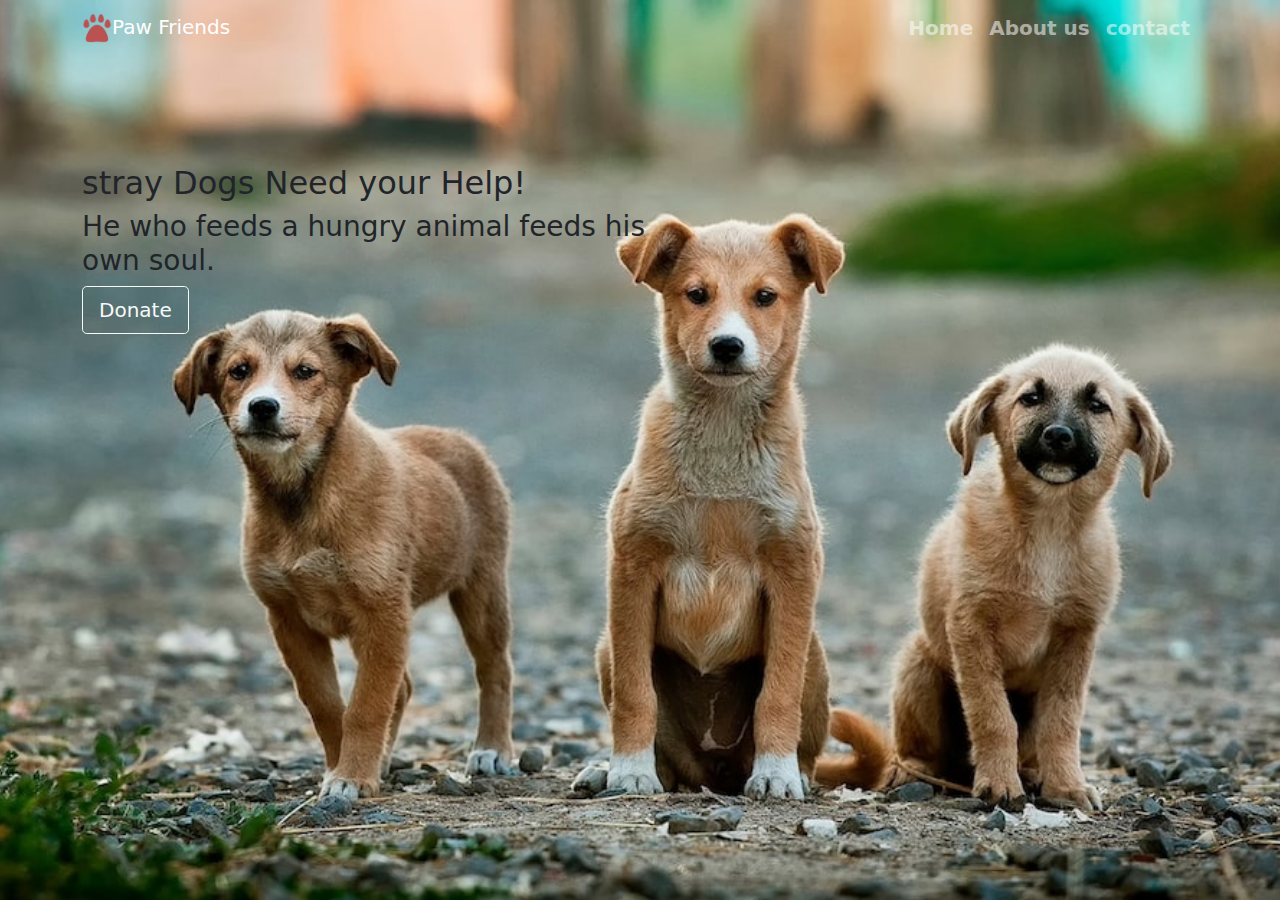
<file: index.html>
<!DOCTYPE html>
<html lang="en">
  <head>
    <meta charset="UTF-8" />
    <meta http-equiv="X-UA-Compatible" content="IE=edge" />
    <meta name="viewport" content="width=device-width, initial-scale=1.0" />
    <title>Document</title>

    <link href="./bsasset/css/bootstrap.min.css" rel="stylesheet" />
    <style>
      body {
        background-image: url("pawimg/sdogs.jpeg");
        background-size: cover;
        background-repeat: no-repeat;
        background-position: center center;
        background-attachment: fixed;
      }
    </style>
  </head>
  <body>
    <header>
      <nav class="navbar navbar-expand-md navbar-dark bg-transparant">
        <div class="container">
          <a href="/" class="navbar-brand h5">
            <img
              src="pawimg/paw.png"
              width="30"
              height="30"
              alt="Donates image"
              loading="lazy"
            />Paw Friends</a
          >

          <button
            class="navbar-toggler"
            type="button"
            data-bs-toggle="collapse"
            data-bs-target="#myNavBar"
            aria-controls="myNavBar"
            aria-expanded="false"
            aria-label="Toggle navigation"
          >
            <span class="navbar-toggler-icon"></span>
          </button>

          <div class="collapse navbar-collapse" id="myNavBar">
            <ul class="navbar-nav ms-auto">
              <li class="nav-item active">
                <a href="./index.html" class="nav-link h5"
                  ><strong>Home</strong></a
                >
              </li>
              <li class="nav-item active" class="nav-item">
                <a href="./about.html" class="nav-link h5"
                  ><strong>About us</strong></a
                >
              </li>
              <li class="nav-item active">
                <a href="./contact.html" class="nav-link h5"
                  ><strong>contact</strong></a
                >
              </li>
            </ul>
          </div>
        </div>
      </nav>
    </header>

    <div
      class="container"
      style="margin-top: 100px; margin-left: auto; margin-right: right"
    >
      <h2 class="">stray Dogs Need your Help!</h2>
      <h3 class="">
        He who feeds a hungry animal feeds his <br />
        own soul.
      </h3>

      <a href="./donation.html">
        <button type="button" class="btn btn-lg btn-outline-light donatebtn">
          Donate
        </button></a
      >
    </div>

    <script src="./bsasset/js/jquery.min.js"></script>
    <script src="./bsasset/js/bootstrap.min.js"></script>
  </body>
</html>
</file>
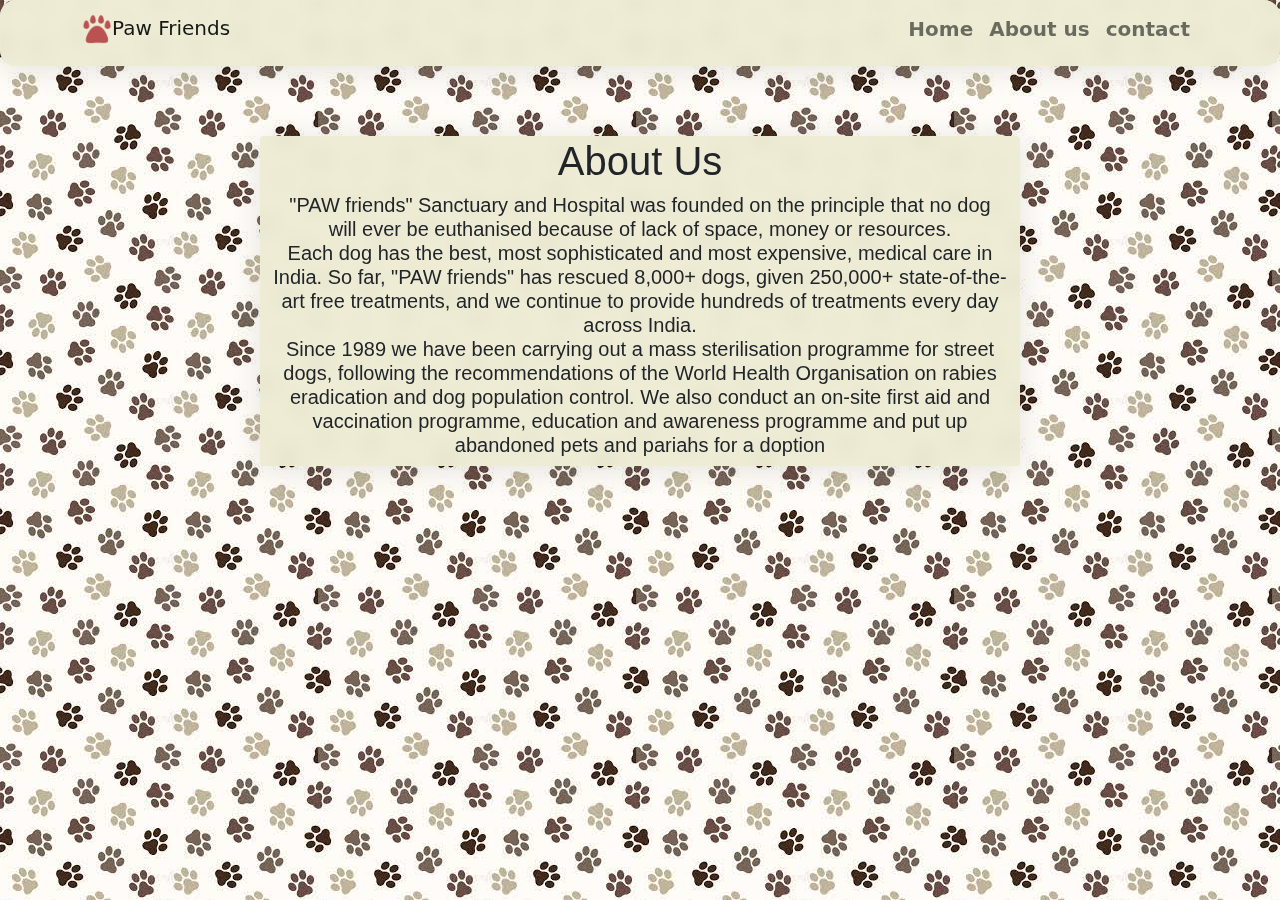
<file: about.html>
<!DOCTYPE html>
<html lang="en">
  <head>
    <meta charset="UTF-8" />
    <meta http-equiv="X-UA-Compatible" content="IE=edge" />
    <meta name="viewport" content="width=device-width, initial-scale=1.0" />
    <title>About us</title>

    <link href="./bsasset/css/bootstrap.min.css" rel="stylesheet" />
    <style>
      body {
        background-image: url("pawimg/aboutbg.jpeg");
        box-sizing: border-box;
      }

      * {
        box-sizing: inherit;
      }

      main {
        font-family: "Inter", sans-serif;
        width: 90%;
        max-width: 800px;
        margin: 50px auto;
        font-family: Calibri, Arial, sans-serif;
        padding: 20px;
      }

      .constyl {
        background: rgba(237, 235, 211, 0.96);
        border-radius: 16px;
        box-shadow: 0 4px 30px rgba(0, 0, 0, 0.1);
        backdrop-filter: blur(8.5px);
        -webkit-backdrop-filter: blur(8.5px);
        border: 1px solid rgba(237, 235, 211, 0.37);
      }
    </style>
  </head>
  <body>
    <header>
      <nav class="navbar navbar-expand-md navbar-light constyl">
        <div class="container">
          <a href="/" class="navbar-brand h5">
            <img
              src="pawimg/paw.png"
              width="30"
              height="30"
              alt="Donates image"
              loading="lazy"
            />Paw Friends</a
          >

          <button
            class="navbar-toggler"
            type="button"
            data-bs-toggle="collapse"
            data-bs-target="#myNavBar"
            aria-controls="myNavBar"
            aria-expanded="false"
            aria-label="Toggle navigation"
          >
            <span class="navbar-toggler-icon"></span>
          </button>

          <div class="collapse navbar-collapse" id="myNavBar">
            <ul class="navbar-nav ms-auto">
              <li class="nav-item active">
                <a href="./index.html" class="nav-link h5"
                  ><strong>Home</strong></a
                >
              </li>
              <li class="nav-item active" class="nav-item">
                <a href="./about.html" class="nav-link h5"
                  ><strong>About us</strong></a
                >
              </li>
              <li class="nav-item active">
                <a href="./contact.html" class="nav-link h5"
                  ><strong>contact</strong></a
                >
              </li>
            </ul>
          </div>
        </div>
      </nav>
    </header>

    <main>
      <div
        class="container text-center rounded constyl"
        style="min-height: 200px"
      >
        <div class="row">
          <div class="col-md-12">
            <h1>About Us</h1>
          </div>
        </div>

        <div class="row">
          <div class="col-md-12">
            <p class="h5" align="center">
              "PAW friends" Sanctuary and Hospital was founded on the principle
              that no dog will ever be euthanised because of lack of space,
              money or resources.<br />
              Each dog has the best, most sophisticated and most expensive,
              medical care in India. So far, "PAW friends" has rescued 8,000+
              dogs, given 250,000+ state-of-the-art free treatments, and we
              continue to provide hundreds of treatments every day across India.
              <br />
              Since 1989 we have been carrying out a mass sterilisation
              programme for street dogs, following the recommendations of the
              World Health Organisation on rabies eradication and dog population
              control. We also conduct an on-site first aid and vaccination
              programme, education and awareness programme and put up abandoned
              pets and pariahs for a doption
            </p>
          </div>
        </div>
      </div>
    </main>

    <script src="./bsasset/js/jquery.min.js"></script>
    <script src="./bsasset/js/bootstrap.min.js"></script>
  </body>
</html>
</file>
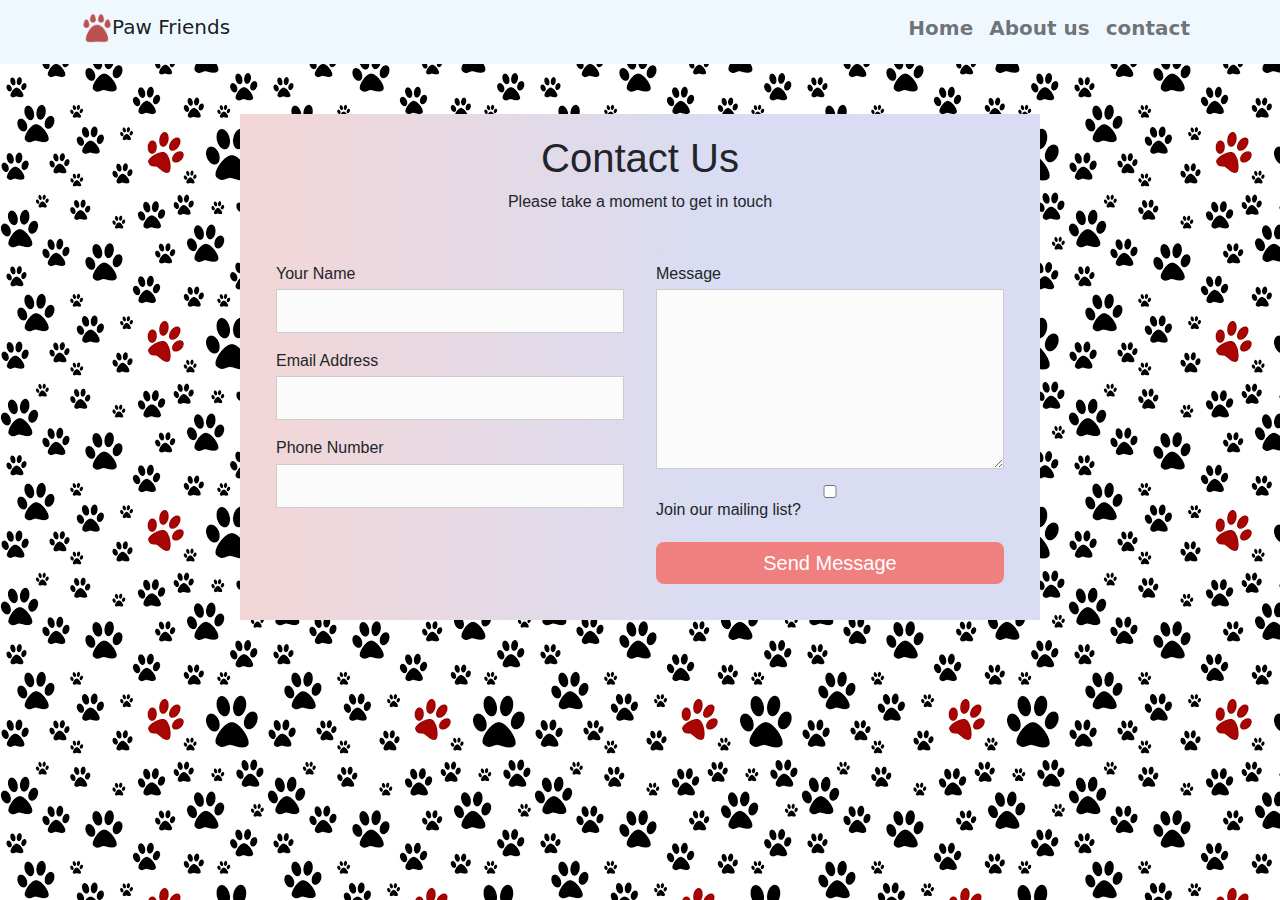
<file: contact.html>
<!DOCTYPE html>
<html lang="en">
  <head>
    <meta charset="UTF-8" />
    <meta http-equiv="X-UA-Compatible" content="IE=edge" />
    <meta name="viewport" content="width=device-width, initial-scale=1.0" />
    <title>Document</title>
    <link href="./bsasset/css/bootstrap.min.css" rel="stylesheet" />

    <style>
      body {
        background: url("pawimg/contactbgpic.png");
        box-sizing: border-box;
      }

      * {
        box-sizing: inherit;
      }

      main {
        background: #e5d6d6;
        background: linear-gradient(90deg, #f3d6d6 0, #d9dcf2 58%);
        font-family: "Inter", sans-serif;
        width: 90%;
        max-width: 800px;
        margin: 50px auto;
        font-family: Calibri, Arial, sans-serif;
        padding: 20px;
      }

      h1,
      p {
        text-align: center;
      }
      label {
        display: block;
        margin: 1em 0 0.2em;
      }
      /* single-line text, checkbox, and button */
      input,
      select,
      textarea {
        display: block;
        width: 100%;
        padding: 0.3em;
        font-size: 20px;
        background-color: #fbfbfb;
        border: solid 1px #ccc;
        resize: vertical;
      }
      textarea {
        min-height: 180px;
      }

      input[type="submit"] {
        background: lightcoral;
        margin: 1em 0 0;
        color: white;
        border: none;
        border-radius: 8px;
        transition: all 0.3s ease-out;
      }

      input:focus,
      input:hover,
      select:focus,
      select:hover,
      textarea:focus,
      textarea:hover {
        background: lavenderBlush;
      }

      /* hover and focus states */
      input[type="submit"]:hover,
      input[type="submit"]:focus {
        background: lightgreen;
        outline: none;
      }

      @media screen and (min-width: 600px) {
        /*  make the form 2 columns */
        form:after {
          content: "";
          display: block;
          clear: both;
        }
        .column {
          width: 50%;
          padding: 1em;
          float: left;
        }
      }
    </style>
  </head>

  <body>
    <header>
      <nav
        class="navbar navbar-expand-md navbar-light"
        style="background-color: aliceblue"
      >
        <div class="container">
          <a href="/" class="navbar-brand h5">
            <img
              src="pawimg/paw.png"
              width="30"
              height="30"
              alt="Donates image"
              loading="lazy"
            />Paw Friends</a
          >

          <button
            class="navbar-toggler"
            type="button"
            data-bs-toggle="collapse"
            data-bs-target="#myNavBar"
            aria-controls="myNavBar"
            aria-expanded="false"
            aria-label="Toggle navigation"
          >
            <span class="navbar-toggler-icon"></span>
          </button>

          <div class="collapse navbar-collapse" id="myNavBar">
            <ul class="navbar-nav ms-auto">
              <li class="nav-item active">
                <a href="./index.html" class="nav-link h5"
                  ><strong>Home</strong></a
                >
              </li>
              <li class="nav-item active" class="nav-item">
                <a href="./about.html" class="nav-link h5"
                  ><strong>About us</strong></a
                >
              </li>
              <li class="nav-item active">
                <a href="./contact.html" class="nav-link h5"
                  ><strong>contact</strong></a
                >
              </li>
            </ul>
          </div>
        </div>
      </nav>
    </header>

    <main>
      <form action="https://formsubmit.co/msmukesh2001@gmail.com" method="POST">
        <h1>Contact Us</h1>
        <p>Please take a moment to get in touch</p>

        <div class="column">
          <label for="the-name">Your Name</label>
          <input type="text" name="name" id="the-name" />

          <label for="the-email">Email Address</label>
          <input type="email" name="email" id="the-email" />

          <label for="the-phone">Phone Number</label>
          <input type="tel" name="phone" id="the-phone" />
        </div>

        <div class="column">
          <label for="the-message">Message</label>
          <textarea name="message" id="the-message"></textarea>
          <label>
            <input type="checkbox" name="newsletter" value="yes" /> Join our
            mailing list?
          </label>
          <input type="submit" value="Send Message" />
        </div>
      </form>
    </main>

    <script src="./bsasset/js/jquery.min.js"></script>
    <script src="./bsasset/js/bootstrap.min.js"></script>
  </body>
</html>
</file>
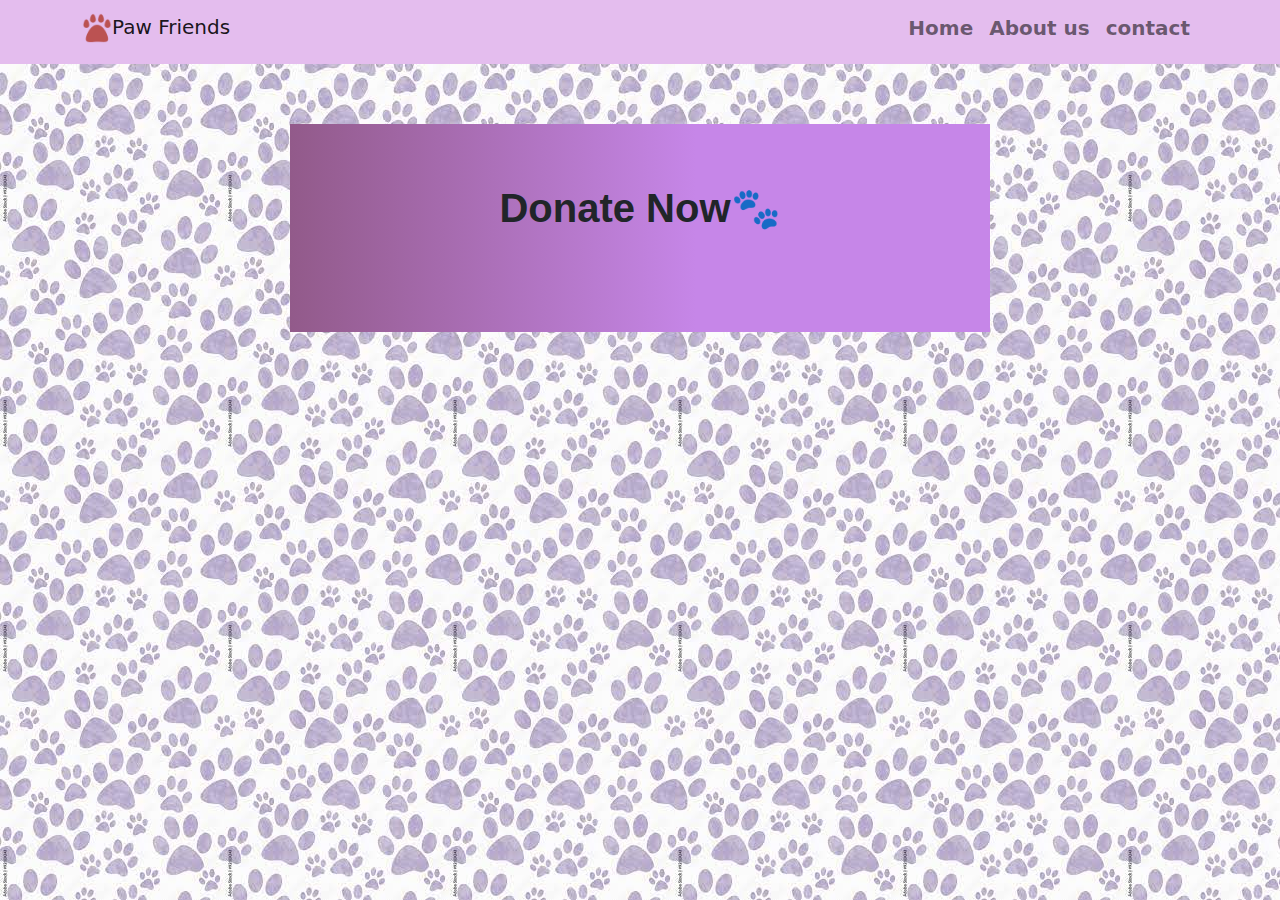
<file: donation.html>
<!DOCTYPE html>
<html lang="en">
  <head>
    <meta charset="UTF-8" />
    <meta http-equiv="X-UA-Compatible" content="IE=edge" />
    <meta name="viewport" content="width=device-width, initial-scale=1.0" />
    <title>Document</title>
    <link href="./bsasset/css/bootstrap.min.css" rel="stylesheet" />
    <style>
      body {
        background: url("pawimg/donatebg.jpeg");
        box-sizing: border-box;
      }

      * {
        box-sizing: inherit;
      }

      main {
        background: #c58bd4;
        background: linear-gradient(90deg, #925a8a 0, #c686e8 58%);
        font-family: "Inter", sans-serif;
        width: 70%;
        max-width: 700px;
        margin: 60px auto;
        font-family: Calibri, Arial, sans-serif;
        padding: 60px;
      }

      form,
      h1 {
        padding-bottom: 1rem;
        text-align: center;
      }
    </style>
  </head>
  <body>
    <header>
      <nav
        class="navbar navbar-expand-md navbar-light"
        style="background-color: #e4bdee"
      >
        <div class="container">
          <a href="/" class="navbar-brand h5">
            <img
              src="pawimg/paw.png"
              width="30"
              height="30"
              alt="Donates image"
              loading="lazy"
            />Paw Friends</a
          >

          <button
            class="navbar-toggler"
            type="button"
            data-bs-toggle="collapse"
            data-bs-target="#myNavBar"
            aria-controls="myNavBar"
            aria-expanded="false"
            aria-label="Toggle navigation"
          >
            <span class="navbar-toggler-icon"></span>
          </button>

          <div class="collapse navbar-collapse" id="myNavBar">
            <ul class="navbar-nav ms-auto">
              <li class="nav-item active">
                <a href="./index.html" class="nav-link h5"
                  ><strong>Home</strong></a
                >
              </li>
              <li class="nav-item active" class="nav-item">
                <a href="./about.html" class="nav-link h5"
                  ><strong>About us</strong></a
                >
              </li>
              <li class="nav-item active">
                <a href="./contact.html" class="nav-link h5"
                  ><strong>contact</strong></a
                >
              </li>
            </ul>
          </div>
        </div>
      </nav>
    </header>

    <main>
      <h1><strong>Donate Now🐾</strong></h1>

      <form>
        <script
          src="https://checkout.razorpay.com/v1/payment-button.js"
          data-payment_button_id="pl_Knuv81Z8XMhRl0"
          async
        ></script>
      </form>
    </main>

    <script src="./bsasset/js/jquery.min.js"></script>
    <script src="./bsasset/js/bootstrap.min.js"></script>
  </body>
</html>
</file>
